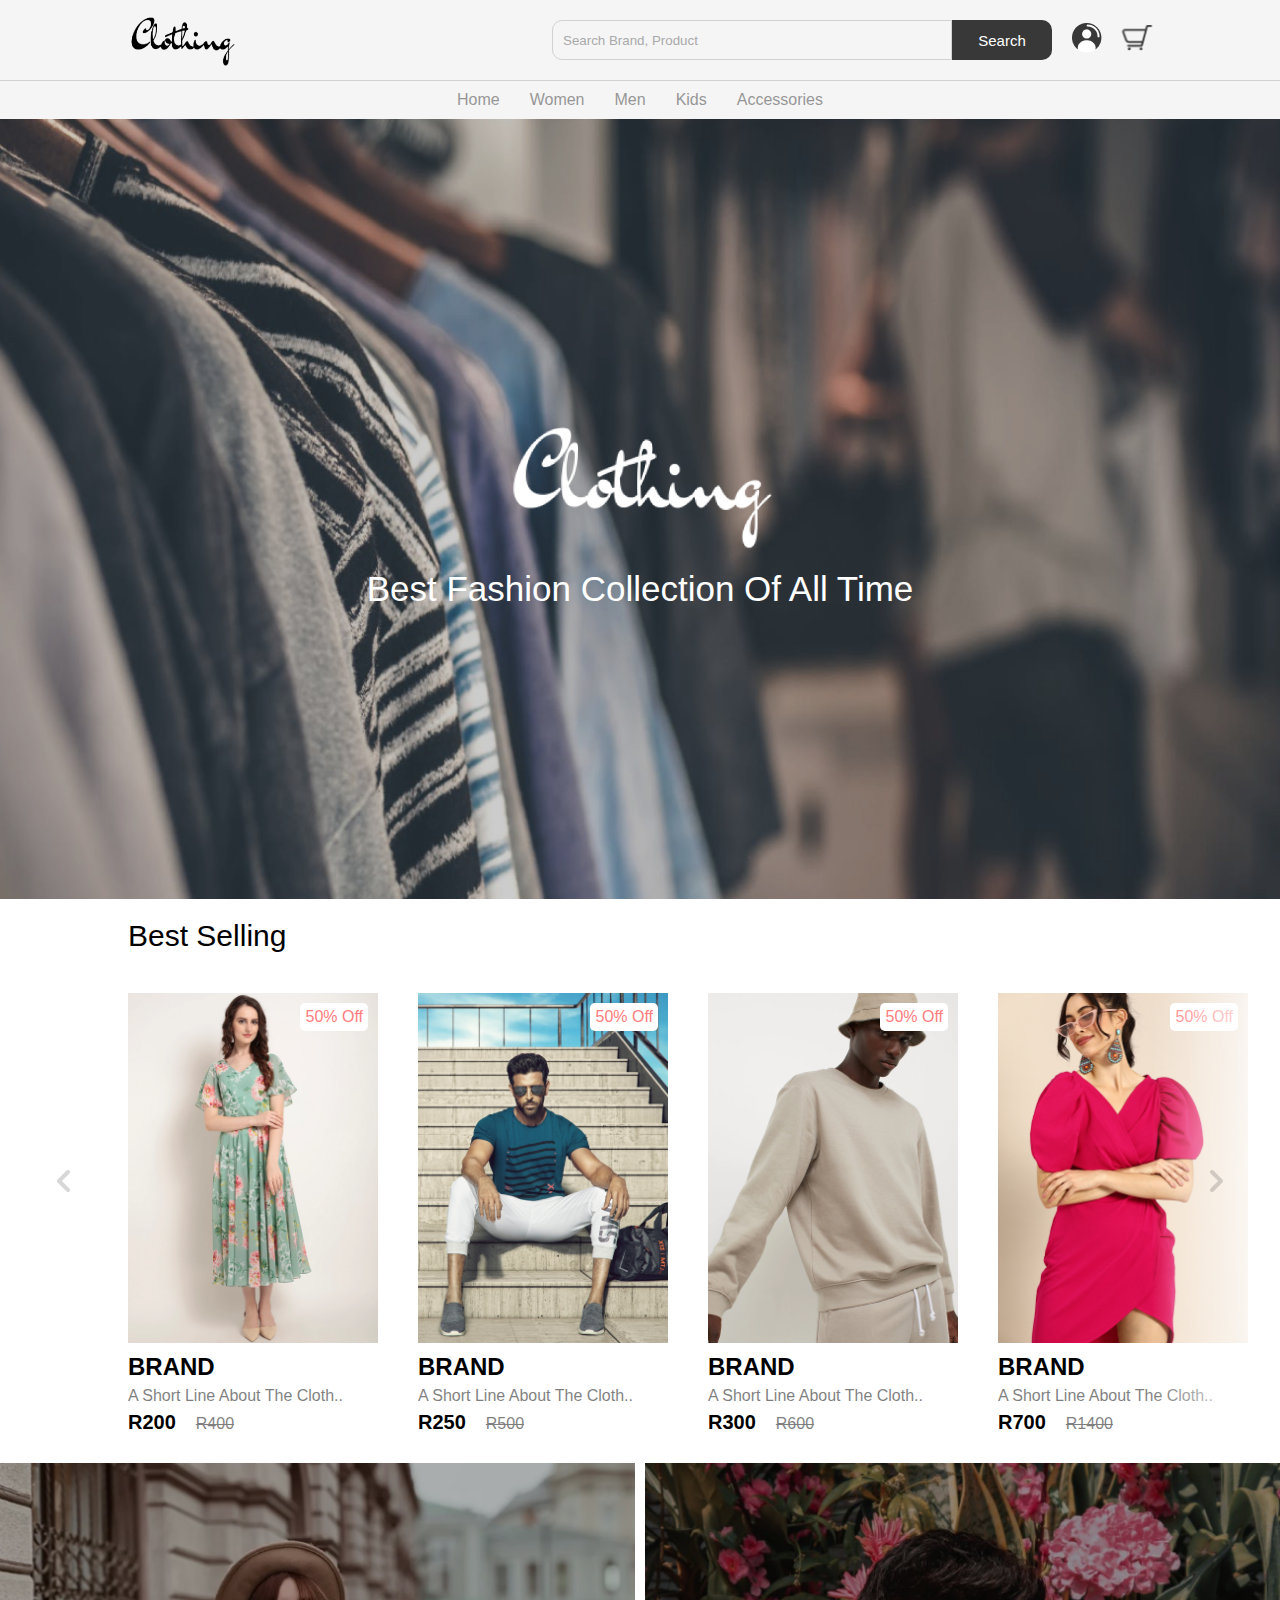
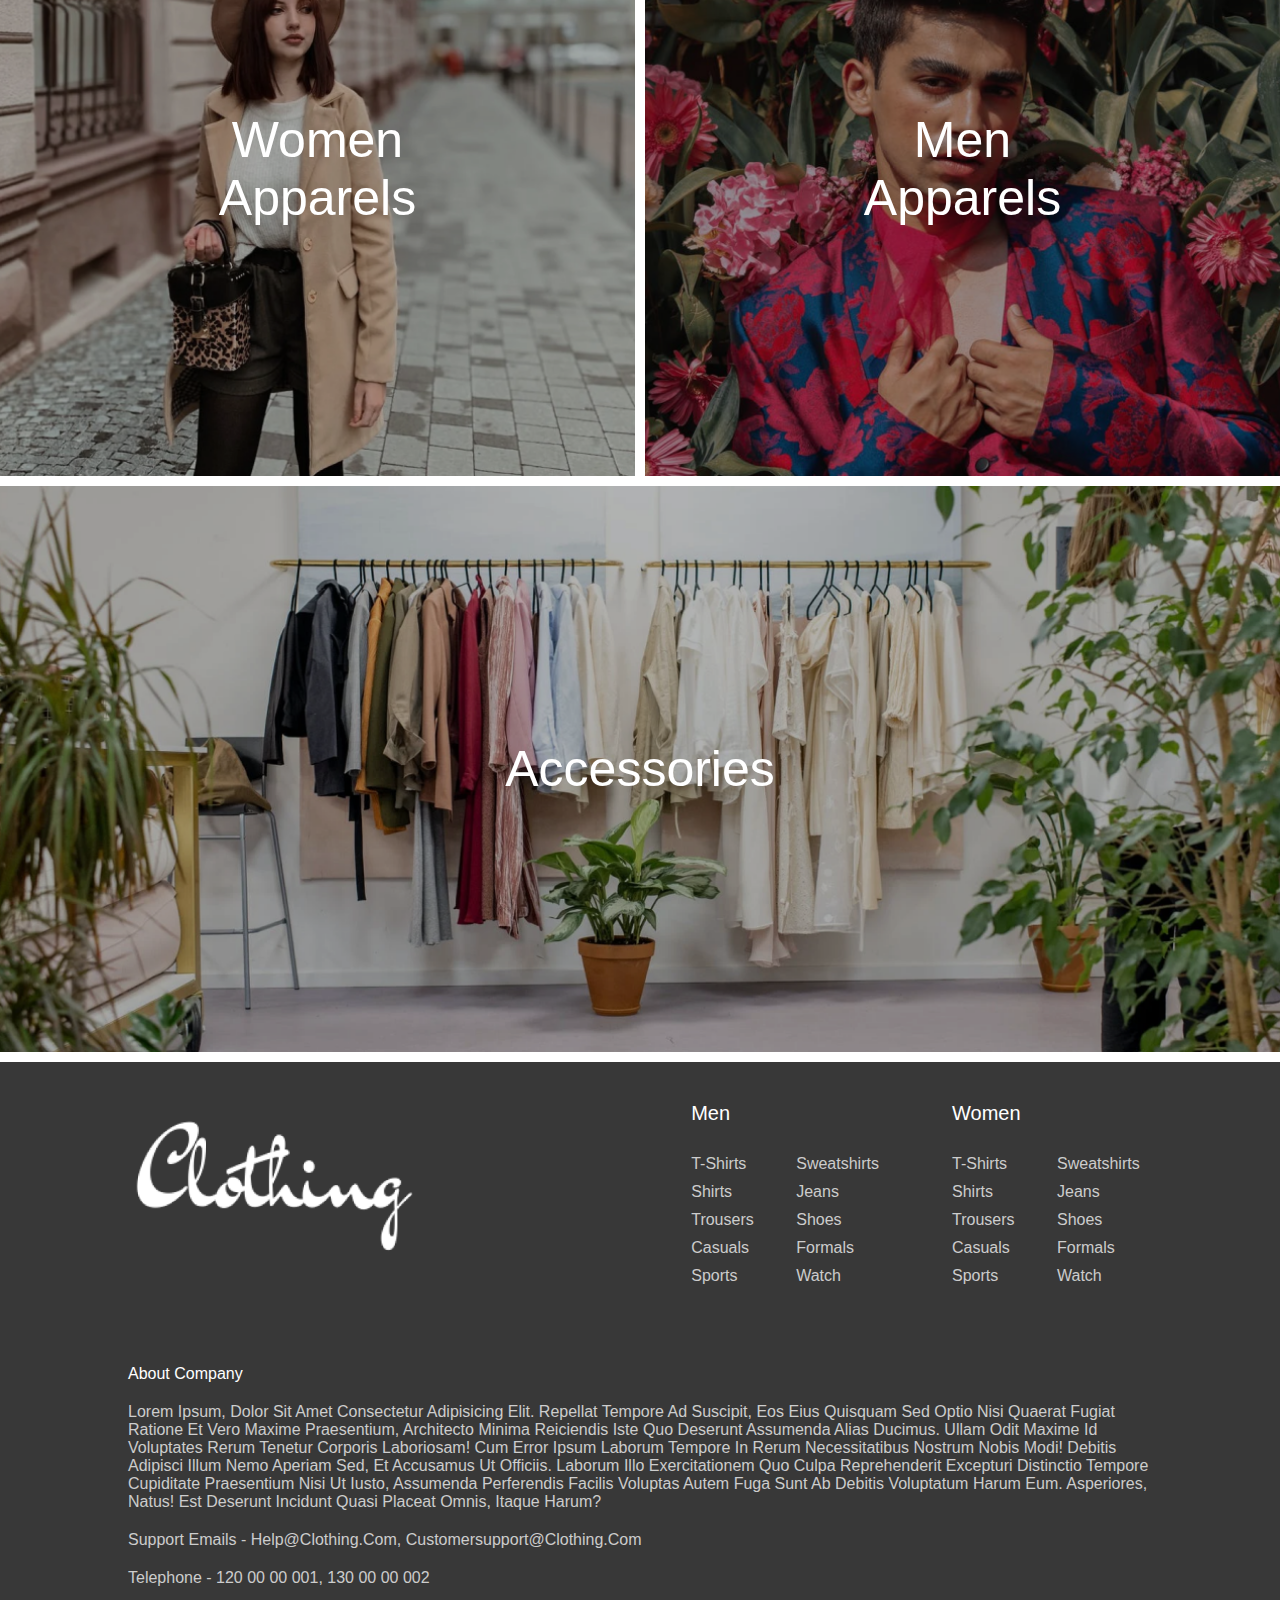
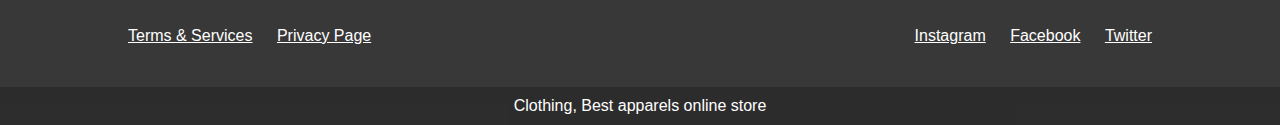
<file: index.html>
<!DOCTYPE html>
<html lang="en">

<head>
    <meta charset="UTF-8">
    <meta http-equiv="X-UA-Compatible" content="IE=edge">
    <meta name="viewport" content="width=device-width, initial-scale=1.0">
    <link rel="icon" href="./assets/img/dark-logo.png" type="image/x-icon">
    <title>E-Com Clothing</title>
    <link rel="stylesheet" href="./css/home.css">
</head>

<body>
    <nav class="navbar"></nav>

    <header class="hero-section">
        <div class="content">
            <img src="./assets/img/light-logo.png" class="logo" alt="light-logo">
            <p class="sub-heading">best fashion collection of all time</p>
        </div>
    </header>
    <!-- Product Slider -->
    <section class="product">
        <h2 class="product-category">best selling</h2>
        <button class="pre-btn"><img src="./assets/img/arrow.png" alt=""></button>
        <button class="nxt-btn"><img src="./assets/img/arrow.png" alt=""></button>
        <div class="product-container">
            <div class="product-card">
                <div class="product-image">
                    <span class="discount-tag">50% off</span>
                    <img src="./assets/img/card1.png" class="product-thumb" alt="">
                    <button class="card-btn"><a class="card-btn-text" href="product.html">add to whislist</a></button>
                </div>
                <div class="product-info">
                    <h2 class="product-brand">brand</h2>
                    <p class="product-short-des">a short line about the cloth..</p>
                    <span class="price">R200</span><span class="actual-price">R400</span>
                </div>
            </div>
            <div class="product-card">
                <div class="product-image">
                    <span class="discount-tag">50% off</span>
                    <img src="./assets/img/card2.png" class="product-thumb" alt="">
                    <button class="card-btn"><a class="card-btn-text" href="product.html">add to whislist</a></button>
                </div>
                <div class="product-info">
                    <h2 class="product-brand">brand</h2>
                    <p class="product-short-des">a short line about the cloth..</p>
                    <span class="price">R250</span><span class="actual-price">R500</span>
                </div>
            </div>
            <div class="product-card">
                <div class="product-image">
                    <span class="discount-tag">50% off</span>
                    <img src="./assets/img/card3.png" class="product-thumb" alt="">
                    <button class="card-btn"><a class="card-btn-text" href="product.html">add to whislist</a></button>
                </div>
                <div class="product-info">
                    <h2 class="product-brand">brand</h2>
                    <p class="product-short-des">a short line about the cloth..</p>
                    <span class="price">R300</span><span class="actual-price">R600</span>
                </div>
            </div>
            <div class="product-card">
                <div class="product-image">
                    <span class="discount-tag">50% off</span>
                    <img src="./assets/img/card4.png" class="product-thumb" alt="">
                    <button class="card-btn"><a class="card-btn-text" href="product.html">add to whislist</a></button>
                </div>
                <div class="product-info">
                    <h2 class="product-brand">brand</h2>
                    <p class="product-short-des">a short line about the cloth..</p>
                    <span class="price">R700</span><span class="actual-price">R1400</span>
                </div>
            </div>
            <div class="product-card">
                <div class="product-image">
                    <span class="discount-tag">50% off</span>
                    <img src="./assets/img/card5.png" class="product-thumb" alt="">
                    <button class="card-btn"><a class="card-btn-text" href="product.html">add to whislist</a></button>
                </div>
                <div class="product-info">
                    <h2 class="product-brand">brand</h2>
                    <p class="product-short-des">a short line about the cloth..</p>
                    <span class="price">R210</span><span class="actual-price">R420</span>
                </div>
            </div>
            <div class="product-card">
                <div class="product-image">
                    <span class="discount-tag">50% off</span>
                    <img src="./assets/img/card6.png" class="product-thumb" alt="">
                    <button class="card-btn"><a class="card-btn-text" href="product.html">add to whislist</a></button>
                </div>
                <div class="product-info">
                    <h2 class="product-brand">brand</h2>
                    <p class="product-short-des">a short line about the cloth..</p>
                    <span class="price">R225</span><span class="actual-price">R550</span>
                </div>
            </div>
            <div class="product-card">
                <div class="product-image">
                    <span class="discount-tag">50% off</span>
                    <img src="./assets/img/card7.png" class="product-thumb" alt="">
                    <button class="card-btn"><a class="card-btn-text" href="product.html">add to whislist</a></button>
                </div>
                <div class="product-info">
                    <h2 class="product-brand">brand</h2>
                    <p class="product-short-des">a short line about the cloth..</p>
                    <span class="price">R200</span><span class="actual-price">R400</span>
                </div>
            </div>
        </div>
    </section>

    <section class="collection-container">
        <a href="#" class="collection">
            <img src="./assets/img/women-collection.png" alt="">
            <p class="collection-title">women <br> apparels</p>
        </a>
        <a href="#" class="collection">
            <img src="./assets/img/men-collection.png" alt="">
            <p class="collection-title">men <br> apparels</p>
        </a>
        <a href="#" class="collection">
            <img src="./assets/img/accessories-collection.png" alt="">
            <p class="collection-title">accessories</p>
        </a>
    </section>

    <footer>

    </footer>

    <script src="./scripts/nav.js"></script>
    <script src="./scripts/home.js"></script>
    <script src="./scripts/footer.js"></script>
</body>

</html>
</file>
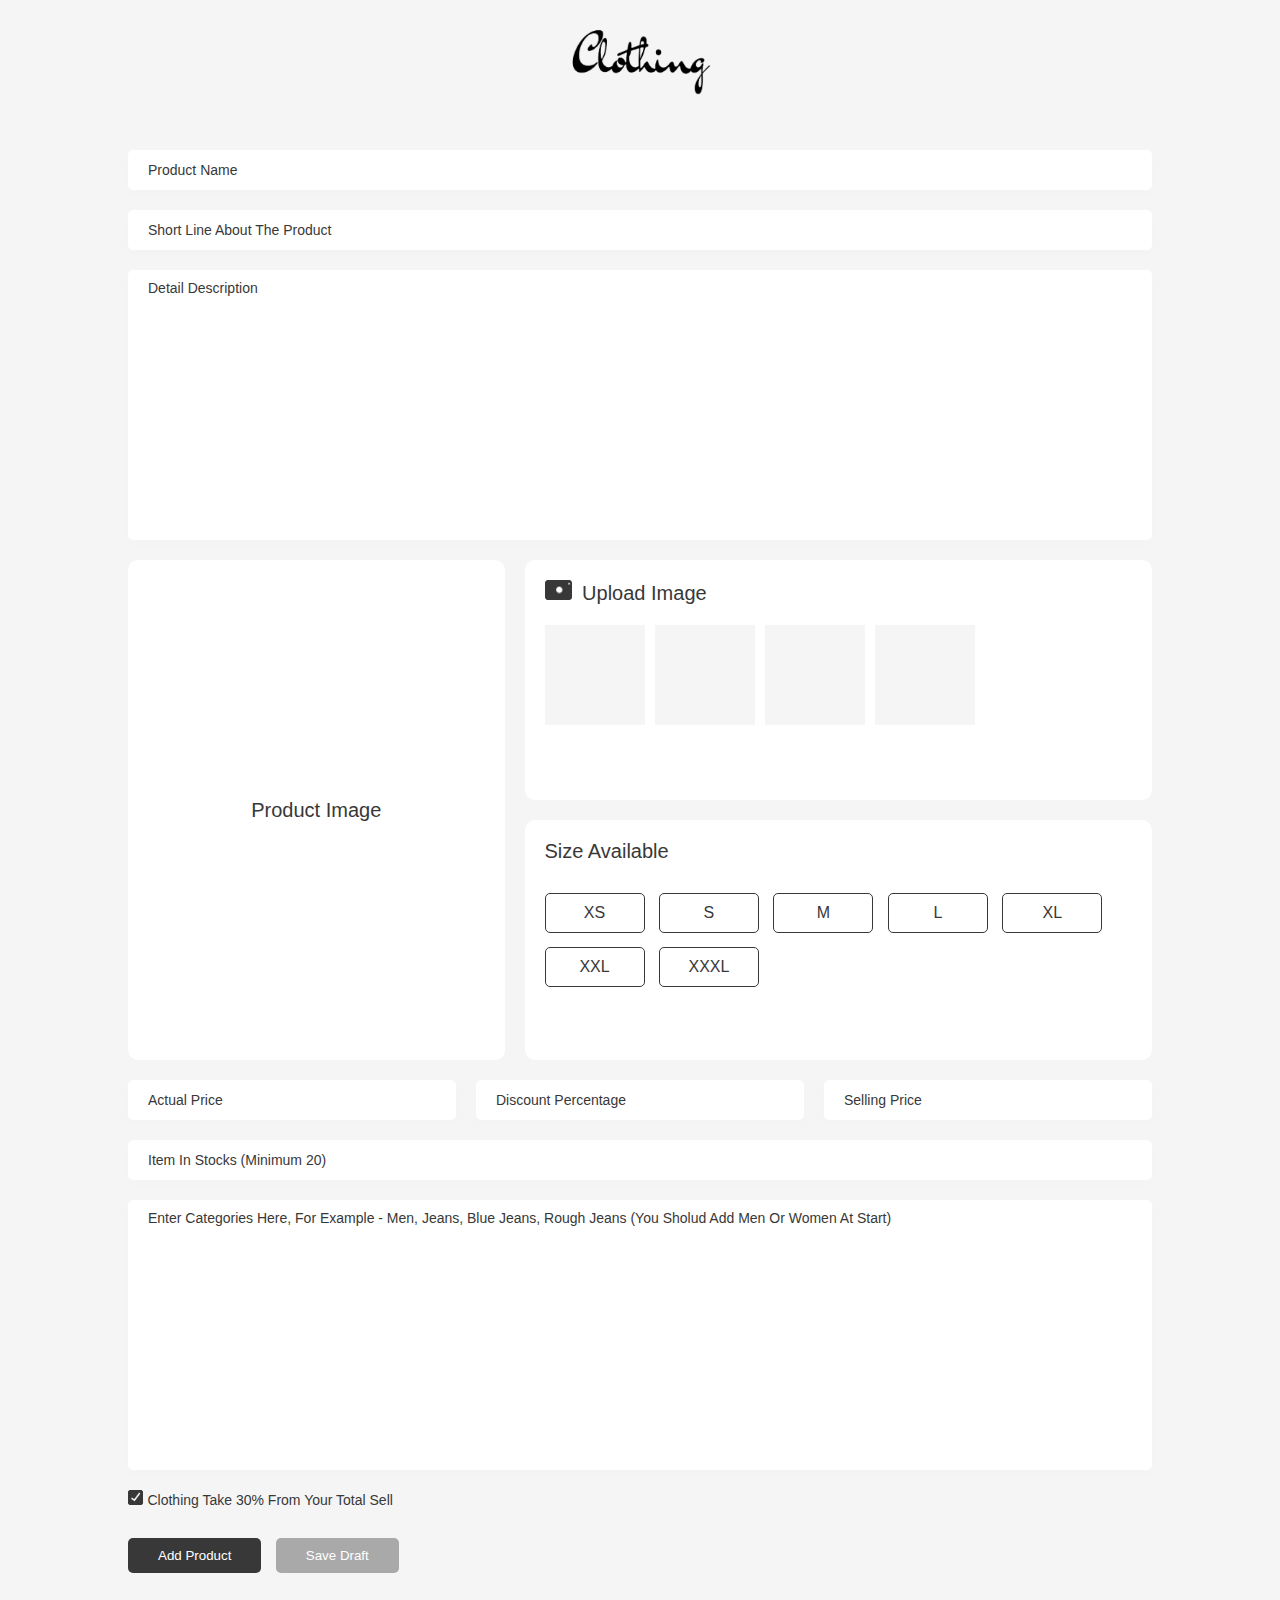
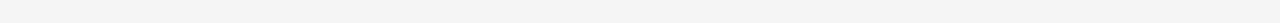
<file: addProduct.html>
<!DOCTYPE html>
<html lang="en">

<head>
    <meta charset="UTF-8">
    <meta http-equiv="X-UA-Compatible" content="IE=edge">
    <meta name="viewport" content="width=device-width, initial-scale=1.0">
    <link rel="stylesheet" href="./css/signup.css">
    <link rel="stylesheet" href="./css/addProduct.css">

    <title>E-Com Clothing</title>
</head>

<body>
    <img src="./assets/img/loader.gif" class="loader" alt="">
    <div class="alert-box">
        <img src="./assets/img/check.png" class="alert-img" alt="">
        <p class="alert-msg">Error message</p>
    </div>

    <img src="./assets/img/dark-logo.png" class="logo" alt="">

    <div class="form">
        <input type="text" id="product-name" placeholder="product name">
        <input type="text" id="short-des" placeholder="short line about the product">
        <textarea id="des" placeholder="detail description"></textarea>

        <!-- product image -->
        <div class="product-info">
            <div class="product-image">
                <p class="main-img text">product image</p>
            </div>
            <div class="upload-image-sec">
                <!-- upload inputs -->
                <p class="text"><img src="./assets/img/camera.png" alt="">upload image</p>
                <div class="upload-catalouge">
                    <input type="file" class="fileupload" id="first-file-upload-btn" name="product" hidden>
                    <label for="first-file-upload-btn" class="upload-image"></label>
                    <input type="file" class="fileupload" id="second-file-upload-btn" name="product" hidden>
                    <label for="second-file-upload-btn" class="upload-image"></label>
                    <input type="file" class="fileupload" id="third-file-upload-btn" name="product" hidden>
                    <label for="third-file-upload-btn" class="upload-image"></label>
                    <input type="file" class="fileupload" id="fourth-file-upload-btn" name="product" hidden>
                    <label for="fourth-file-upload-btn" class="upload-image"></label>
                </div>
            </div>
            <div class="select-sizes">
                <p class="text">size available</p>
                <div class="sizes">
                    <input type="checkbox" class="size-checkbox" id="xs" value="xs">
                    <input type="checkbox" class="size-checkbox" id="s" value="s">
                    <input type="checkbox" class="size-checkbox" id="m" value="m">
                    <input type="checkbox" class="size-checkbox" id="l" value="l">
                    <input type="checkbox" class="size-checkbox" id="xl" value="xl">
                    <input type="checkbox" class="size-checkbox" id="xxl" value="xxl">
                    <input type="checkbox" class="size-checkbox" id="xxxl" value="xxxl">
                </div>
            </div>
        </div>

        <div class="product-price">
            <input type="number" id="actual-price" placeholder="actual price">
            <input type="number" id="discount" placeholder="discount percentage">
            <input type="number" id="sell-price" placeholder="selling price">
        </div>

        <input type="number" id="stock" min="20" placeholder="item in stocks (minimum 20)">

        <textarea id="tags"
            placeholder="Enter categories here, for example - Men, Jeans, Blue Jeans, Rough jeans (you sholud add men or women at start)"></textarea>

        <input type="checkbox" class="checkbox" id="tac" checked>
        <label for="tac">clothing take 30% from your total sell</label>

        <div class="buttons">
            <button class="btn" id="add-btn">add product</button>
            <button class="btn" id="save-btn">save draft</button>
        </div>
    </div>

    <script src="./scripts/alert.js"></script>
    <script src="./scripts/addProduct.js"></script>
</body>

</html>
</file>
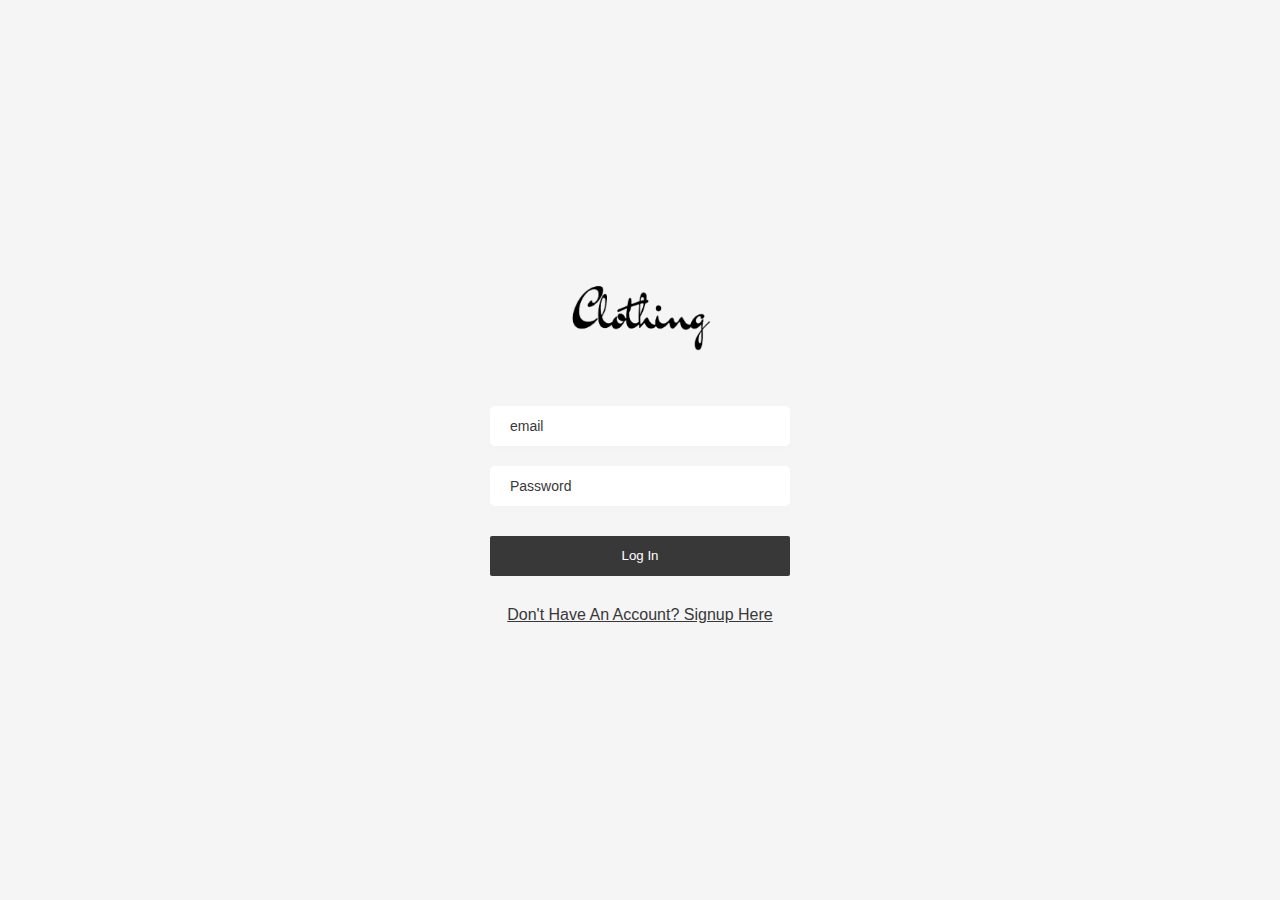
<file: login.html>
<!DOCTYPE html>
<html lang="en">

<head>
    <meta charset="UTF-8">
    <meta http-equiv="X-UA-Compatible" content="IE=edge">
    <meta name="viewport" content="width=device-width, initial-scale=1.0">
    <link rel="stylesheet" href="./css/signup.css">
    <title>E-Com Clothing</title>
</head>

<body>
    <img src="./assets/img/loader.gif" class="loader" alt="">
    <div class="alert-box">
        <img src="./assets/img/error.png" class="alert-img" alt="">
        <p class="alert-msg">Error message</p>
    </div>
    <div class="container">
        <img src="./assets/img/dark-logo.png" class="logo" alt="">
        <div>
            <input type="email" autocomplete="off" id="email" placeholder="email">
            <input type="password" autocomplete="off" id="password" placeholder="password">
            <button class="submit-btn">log in</button>
        </div>
        <a href="/signup.html" class="link">don't have an account? Signup here</a>

    </div>

    <script src="./scripts/form.js"></script>
    <script src="./scripts/alert.js"></script>
</body>

</html>
</file>
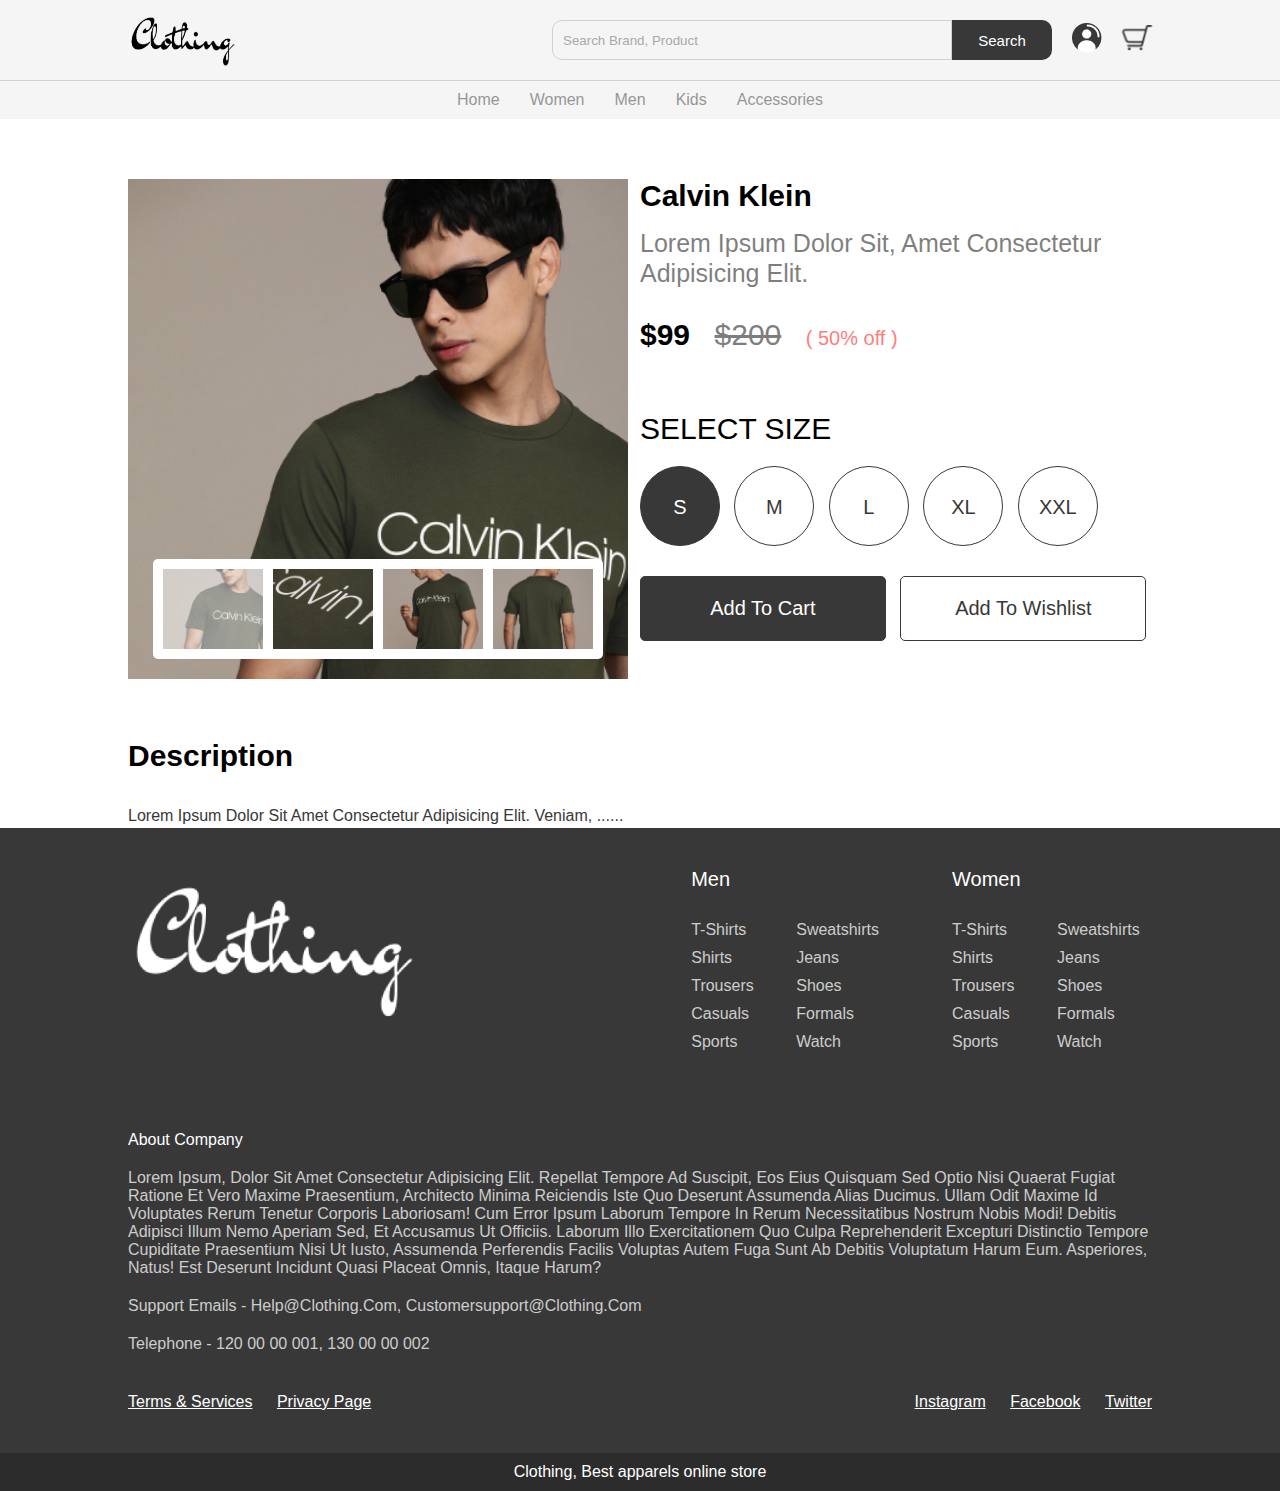
<file: product.html>
<!DOCTYPE html>
<html lang="en">

<head>
    <meta charset="UTF-8">
    <meta http-equiv="X-UA-Compatible" content="IE=edge">
    <meta name="viewport" content="width=device-width, initial-scale=1.0">
    <link rel="stylesheet" href="./css/home.css">
    <link rel="stylesheet" href="./css/product.css">
    <title>E-Com Clothing</title>
</head>

<body>

    <nav class="navbar"></nav>
    <section class="product-details">
        <div class="image-slider">
            <div class="product-images">
                <img src="./assets/img/product image 1.png" class="active" alt="">
                <img src="./assets/img/product image 2.png" alt="">
                <img src="./assets/img/product image 3.png" alt="">
                <img src="./assets/img/product image 4.png" alt="">
            </div>
        </div>
        <div class="details">
            <h2 class="product-brand">calvin klein</h2>
            <p class="product-short-des">Lorem ipsum dolor sit, amet consectetur adipisicing elit.</p>
            <span class="product-price">$99</span>
            <span class="product-actual-price">$200</span>
            <span class="product-discount">( 50% off )</span>

            <p class="product-sub-heading">select size</p>

            <input type="radio" name="size" value="s" checked hidden id="s-size">
            <label for="s-size" class="size-radio-btn check">s</label>
            <input type="radio" name="size" value="m" hidden id="m-size">
            <label for="m-size" class="size-radio-btn">m</label>
            <input type="radio" name="size" value="l" hidden id="l-size">
            <label for="l-size" class="size-radio-btn">l</label>
            <input type="radio" name="size" value="xl" hidden id="xl-size">
            <label for="xl-size" class="size-radio-btn">xl</label>
            <input type="radio" name="size" value="xxl" hidden id="xxl-size">
            <label for="xxl-size" class="size-radio-btn">xxl</label>

            <button class="btn cart-btn">add to cart</button>
            <button class="btn">add to wishlist</button>
        </div>
    </section>
    <section class="detail-des">
        <h2 class="heading">description</h2>
        <p class="des">Lorem ipsum dolor sit amet consectetur adipisicing elit. Veniam, ......</p>
    </section>
    <footer></footer>

    <script src="./scripts/nav.js"></script>
    <script src="./scripts/footer.js"></script>
    <script src="./scripts/home.js"></script>
    <script src="./scripts/product.js"></script>
</body>

</html>
</file>
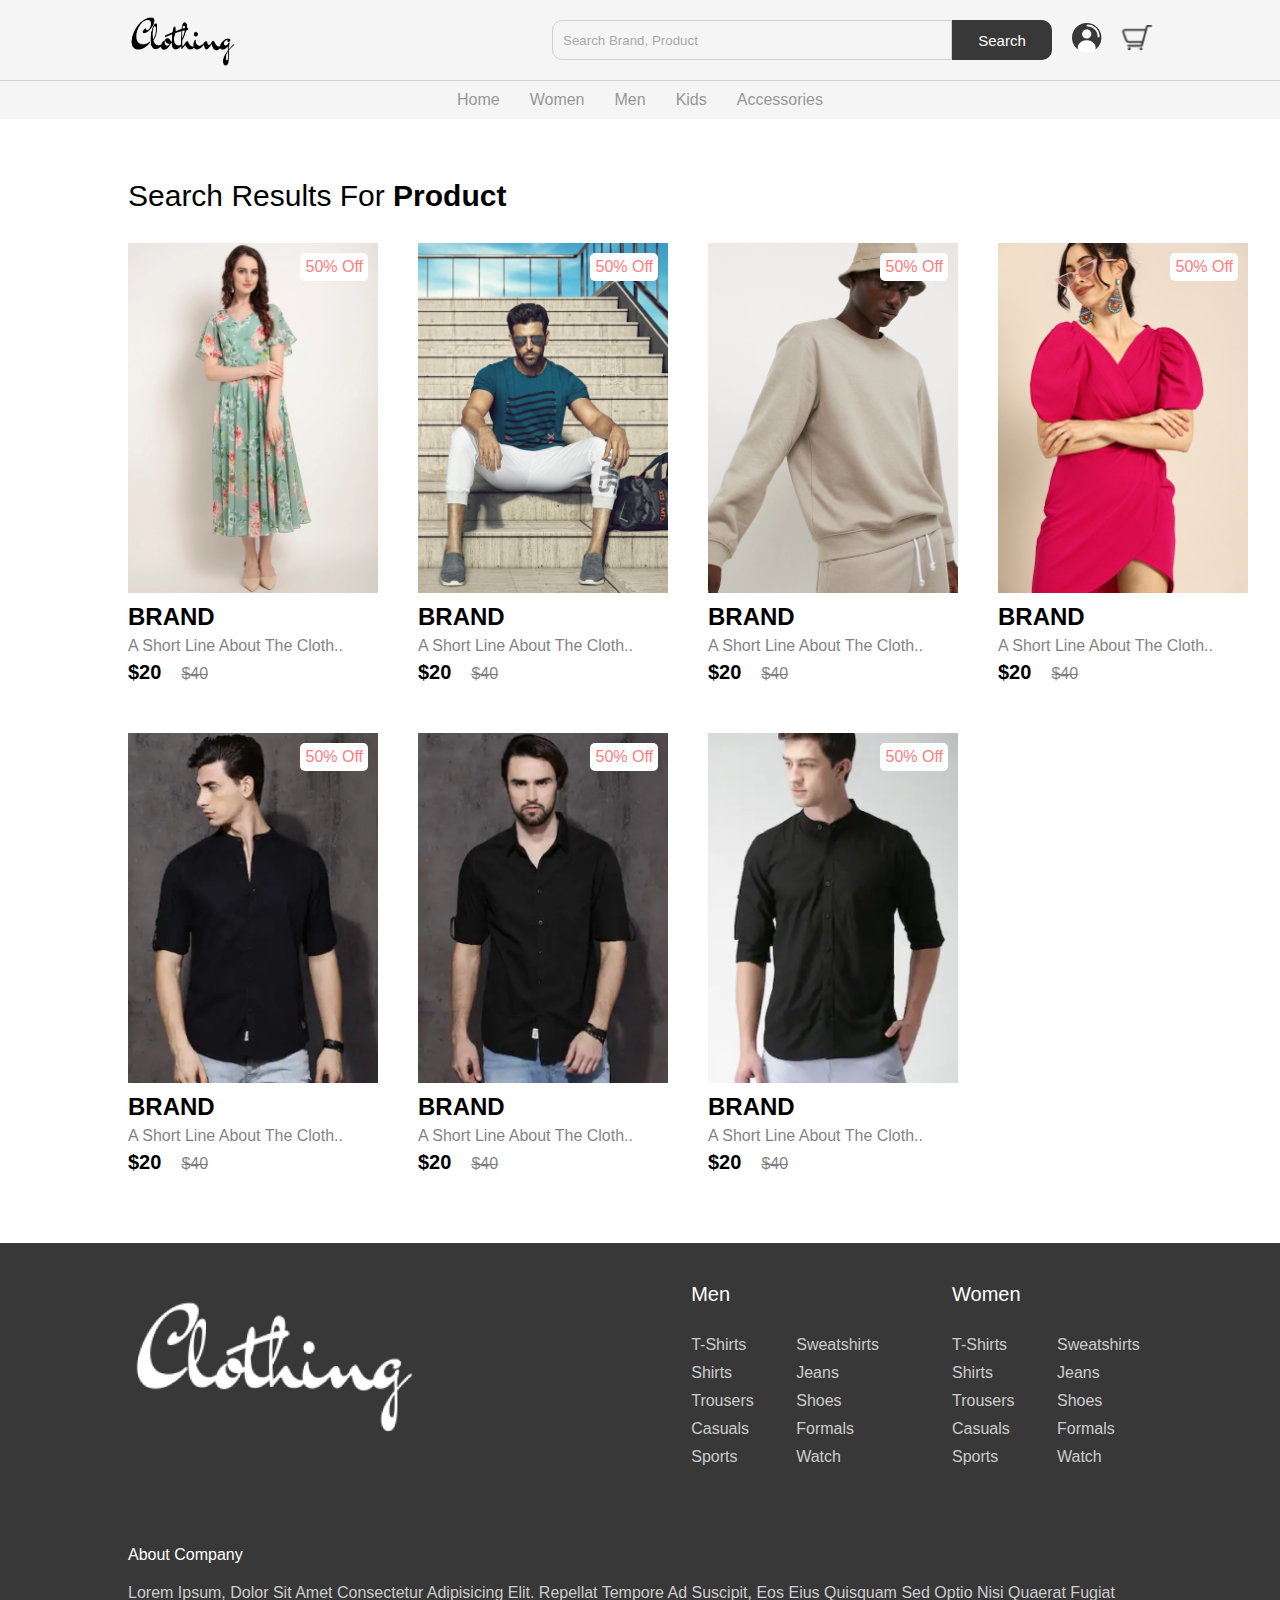
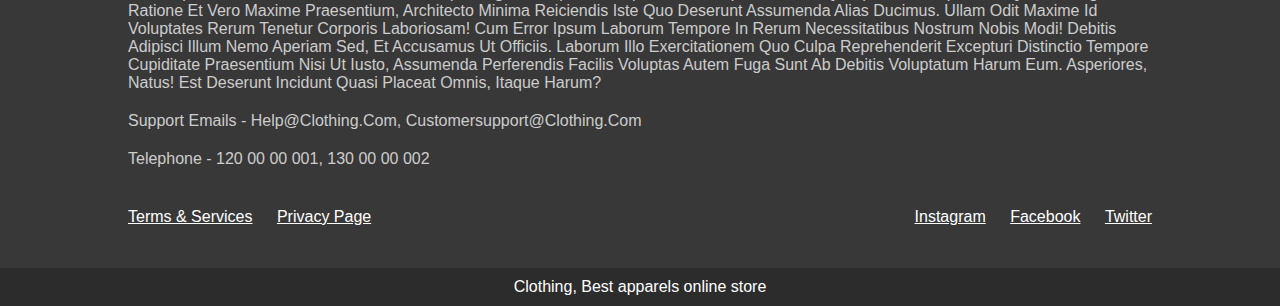
<file: search.html>
<!DOCTYPE html>
<html lang="en">

<head>
    <meta charset="UTF-8">
    <meta http-equiv="X-UA-Compatible" content="IE=edge">
    <meta name="viewport" content="width=device-width, initial-scale=1.0">
    <link rel="stylesheet" href="./css/home.css">
    <link rel="stylesheet" href="./css/search.css">
    <link rel="stylesheet" href="./css/product.css">
    <title>E-Com Clothing</title>
</head>

<body>

    <nav class="navbar"></nav>
    <header>
        <section class="search-results">
            <h2 class="heading">search results for <span>product</span></h2>
            <div class="product-container">
                <div class="product-card">
                    <div class="product-image">
                        <span class="discount-tag">50% off</span>
                        <img src="./assets/img/card1.png" class="product-thumb" alt="">
                        <button class="card-btn">add to whislist</button>
                    </div>
                    <div class="product-info">
                        <h2 class="product-brand">brand</h2>
                        <p class="product-short-des">a short line about the cloth..</p>
                        <span class="price">$20</span><span class="actual-price">$40</span>
                    </div>
                </div>
                <div class="product-card">
                    <div class="product-image">
                        <span class="discount-tag">50% off</span>
                        <img src="./assets/img/card2.png" class="product-thumb" alt="">
                        <button class="card-btn">add to whislist</button>
                    </div>
                    <div class="product-info">
                        <h2 class="product-brand">brand</h2>
                        <p class="product-short-des">a short line about the cloth..</p>
                        <span class="price">$20</span><span class="actual-price">$40</span>
                    </div>
                </div>
                <div class="product-card">
                    <div class="product-image">
                        <span class="discount-tag">50% off</span>
                        <img src="./assets/img/card3.png" class="product-thumb" alt="">
                        <button class="card-btn">add to whislist</button>
                    </div>
                    <div class="product-info">
                        <h2 class="product-brand">brand</h2>
                        <p class="product-short-des">a short line about the cloth..</p>
                        <span class="price">$20</span><span class="actual-price">$40</span>
                    </div>
                </div>
                <div class="product-card">
                    <div class="product-image">
                        <span class="discount-tag">50% off</span>
                        <img src="./assets/img/card4.png" class="product-thumb" alt="">
                        <button class="card-btn">add to whislist</button>
                    </div>
                    <div class="product-info">
                        <h2 class="product-brand">brand</h2>
                        <p class="product-short-des">a short line about the cloth..</p>
                        <span class="price">$20</span><span class="actual-price">$40</span>
                    </div>
                </div>
                <div class="product-card">
                    <div class="product-image">
                        <span class="discount-tag">50% off</span>
                        <img src="./assets/img/card5.png" class="product-thumb" alt="">
                        <button class="card-btn">add to whislist</button>
                    </div>
                    <div class="product-info">
                        <h2 class="product-brand">brand</h2>
                        <p class="product-short-des">a short line about the cloth..</p>
                        <span class="price">$20</span><span class="actual-price">$40</span>
                    </div>
                </div>
                <div class="product-card">
                    <div class="product-image">
                        <span class="discount-tag">50% off</span>
                        <img src="./assets/img/card6.png" class="product-thumb" alt="">
                        <button class="card-btn">add to whislist</button>
                    </div>
                    <div class="product-info">
                        <h2 class="product-brand">brand</h2>
                        <p class="product-short-des">a short line about the cloth..</p>
                        <span class="price">$20</span><span class="actual-price">$40</span>
                    </div>
                </div>
                <div class="product-card">
                    <div class="product-image">
                        <span class="discount-tag">50% off</span>
                        <img src="./assets/img/card7.png" class="product-thumb" alt="">
                        <button class="card-btn">add to whislist</button>
                    </div>
                    <div class="product-info">
                        <h2 class="product-brand">brand</h2>
                        <p class="product-short-des">a short line about the cloth..</p>
                        <span class="price">$20</span><span class="actual-price">$40</span>
                    </div>
                </div>
            </div>
        </section>
    </header>
    <footer></footer>

    <script src="./scripts/nav.js"></script>
    <script src="./scripts/footer.js"></script>

</body>

</html>
</file>
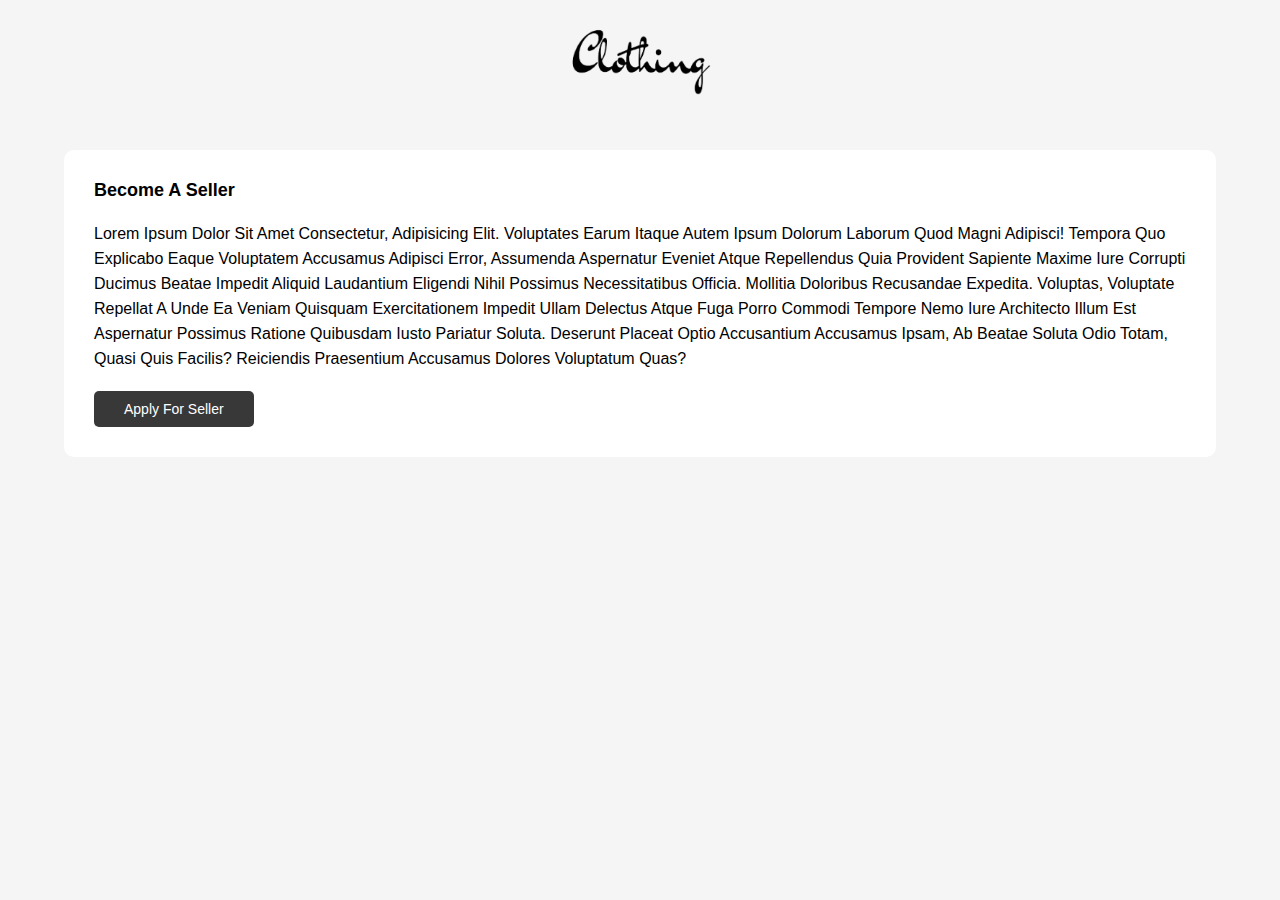
<file: seller.html>
<!DOCTYPE html>
<html lang="en">

<head>
    <meta charset="UTF-8">
    <meta http-equiv="X-UA-Compatible" content="IE=edge">
    <meta name="viewport" content="width=device-width, initial-scale=1.0">
    <link rel="stylesheet" href="./css/signup.css">
    <link rel="stylesheet" href="./css/seller.css">
    <title>E-Com Clothing - Seller</title>
</head>

<body>

    <img src="./assets/img/loader.gif" class="loader" alt="">
    <div class="alert-box">
        <img src="./assets/img/error.png" class="alert-img" alt="">
        <p class="alert-msg">Error message</p>
    </div>

    <img src="./assets/img/dark-logo.png" alt="darj-logo" class="logo">

    <!-- become seller element -->
    <div class="become-seller hide">
        <p class="heading">become a seller</p>
        <p class="des">Lorem ipsum dolor sit amet consectetur, adipisicing elit. Voluptates earum itaque autem ipsum
            dolorum laborum quod magni adipisci! Tempora quo explicabo eaque voluptatem accusamus adipisci error,
            assumenda aspernatur eveniet atque repellendus quia provident sapiente maxime iure corrupti ducimus beatae
            impedit aliquid laudantium eligendi nihil possimus necessitatibus officia. Mollitia doloribus recusandae
            expedita. Voluptas, voluptate repellat a unde ea veniam quisquam exercitationem impedit ullam delectus atque
            fuga porro commodi tempore nemo iure architecto illum est aspernatur possimus ratione quibusdam iusto
            pariatur soluta. Deserunt placeat optio accusantium accusamus ipsam, ab beatae soluta odio totam, quasi quis
            facilis? Reiciendis praesentium accusamus dolores voluptatum quas?</p>
        <button class="btn" id="apply-btn">apply for seller</button>
    </div>

    <!-- Apply form -->
    <div class="apply-form hide">
        <input type="text" id="business-name" placeholder="business name / company name / shop name">
        <textarea id="business-add" placeholder="address"></textarea>
        <textarea id="about" placeholder="about"></textarea>
        <input type="text" id="number" placeholder="number">
        <input type="checkbox" checked class="checkbox" id="terms-and-cond">
        <label for="terms-and-cond" checked>agree to our <a href="">terms and conditions</a></label>
        <br>
        <input type="checkbox" checked class="checkbox" id="legitInfo">
        <label for="legitInfo">all information is legit</a></label>
        <div class="btn-group">
            <button class="submit-btn" id="apply-form-btn">apply</button>
            <button class="submit-btn" id="back-btn">back</button>
        </div>

    </div>

    <!-- Product List -->
    <div class="product-listing hide">
        <div class="add-product">
            <p class="add-product-title">add product</p>
            <button class="btn" id="add-product-btn">add product</button>
        </div>

        <img src="./assets/img/no-products.png" alt="no-products" class="no-product-image">
    </div>
    <script src="./scripts/alert.js"></script>
    <script src="./scripts/seller.js"></script>
</body>

</html>
</file>
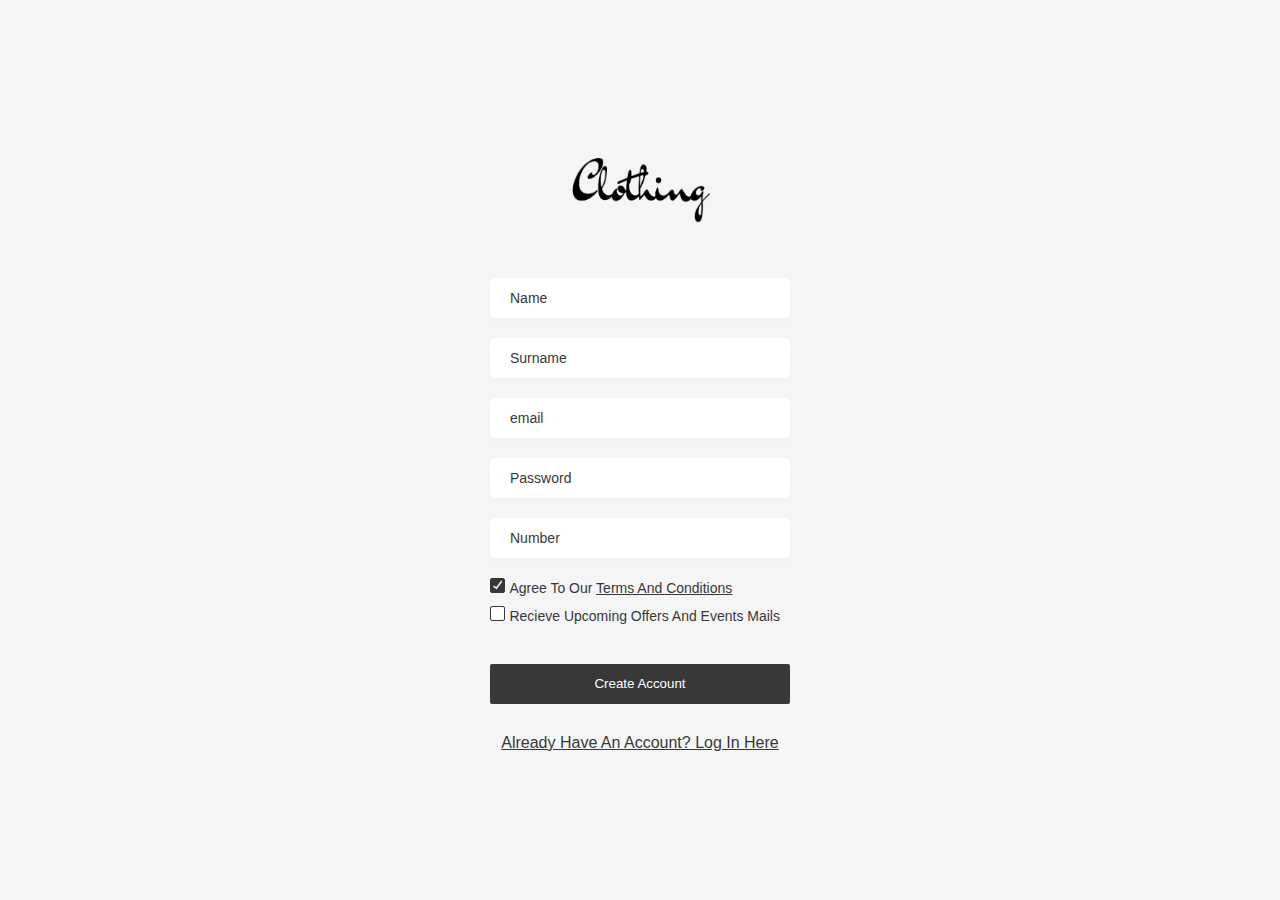
<file: signup.html>
<!DOCTYPE html>
<html lang="en">

<head>
    <meta charset="UTF-8">
    <meta http-equiv="X-UA-Compatible" content="IE=edge">
    <meta name="viewport" content="width=device-width, initial-scale=1.0">
    <link rel="stylesheet" href="./css/signup.css">
    <title>E-Com Clothing</title>
</head>

<body>
    <img src="./assets/img/loader.gif" class="loader" alt="">
    <div class="alert-box">
        <img src="./assets/img/error.png" class="alert-img" alt="">
        <p class="alert-msg">Error message</p>
    </div>
    <div class="container">
        <img src="./assets/img/dark-logo.png" class="logo" alt="">
        <div>
            <input type="text" autocomplete="off" id="name" placeholder="name">
            <input type="text" autocomplete="off" id="surname" placeholder="surname">
            <input type="email" autocomplete="off" id="email" placeholder="email">
            <input type="password" autocomplete="off" id="password" placeholder="password">
            <input type="text" autocomplete="off" id="number" placeholder="number">
            <input type="checkbox" checked class="checkbox" id="terms-and-cond">
            <label for="terms-and-cond">agree to our <a href="">terms and conditions</a></label>
            <br>
            <input type="checkbox" class="checkbox" id="notification">
            <label for="notification">recieve upcoming offers and events mails</a></label>
            <button class="submit-btn">create account</button>
        </div>
        <a href="/login" class="link">already have an account? Log in here</a>
    </div>

    <script src="./scripts/form.js"></script>
    <script src="./scripts/alert.js"></script>
</body>

</html>
</file>
<file: css/home.css>
@import 'nav.css';
@import 'footer.css';
@import '404.css';

.hero-section {
    width: 100%;
    height: calc(100vh - 120px);
    background-image: url('../assets/img/header.png');
    background-size: cover;
    display: flex;
    justify-content: center;
    align-items: center;
}

.hero-section .logo {
    height: 150px;
    display: block;
    margin: auto;
}

.hero-section .sub-heading {
    margin-top: 10px;
    text-align: center;
    color: #fff;
    text-transform: capitalize;
    font-size: 35px;
    font-weight: 300;
}

.product {
    position: relative;
    overflow: hidden;
    padding: 20px 0;
}

.product-category {
    padding: 0 10vw;
    font-size: 30px;
    font-weight: 500;
    margin-bottom: 40px;
    text-transform: capitalize;
}

.product-container {
    padding: 0 10vw;
    display: flex;
    overflow-x: auto;
    scroll-behavior: smooth;
}

.product-container::-webkit-scrollbar {
    display: none;
}

.product-card {
    flex: 0 0 auto;
    width: 250px;
    height: 450px;
    margin-right: 40px;
}

.card-btn-text {
    text-decoration: none;
    color: black;
}

.product-image {
    position: relative;
    width: 100%;
    height: 350px;
    overflow: hidden;
}

.product-thumb {
    width: 100%;
    height: 350px;
    object-fit: cover;
}

.discount-tag {
    position: absolute;
    background: #fff;
    padding: 5px;
    border-radius: 5px;
    color: #ff7d7d;
    right: 10px;
    top: 10px;
    text-transform: capitalize;
}

.card-btn {
    position: absolute;
    bottom: 10px;
    left: 50%;
    transform: translateX(-50%);
    padding: 10px;
    width: 90%;
    text-transform: capitalize;
    border: none;
    outline: none;
    background: #fff;
    border-radius: 5px;
    transition: 0.5s;
    cursor: pointer;
    opacity: 0;
}

.product-card:hover .card-btn {
    opacity: 1;
}

.card-btn:hover {
    background: #efefef;
}

.product-info {
    width: 100%;
    height: 100px;
    padding-top: 10px;
}

.product-brand {
    text-transform: uppercase;
}

.product-short-des {
    width: 100%;
    height: 20px;
    line-height: 20px;
    overflow: hidden;
    opacity: 0.5;
    text-transform: capitalize;
    margin: 5px 0;
}

.price {
    font-weight: 900;
    font-size: 20px;
}

.actual-price {
    margin-left: 20px;
    opacity: 0.5;
    text-decoration: line-through;
}

.pre-btn,
.nxt-btn {
    border: none;
    width: 10vw;
    height: 100%;
    position: absolute;
    top: 0;
    display: flex;
    justify-content: center;
    align-items: center;
    background: linear-gradient(90deg, rgba(255, 255, 255, 0) 0%, #fff 100%);
    cursor: pointer;
    z-index: 8;
}

.pre-btn {
    left: 0;
    transform: rotate(180deg);
}

.nxt-btn {
    right: 0;
}

.pre-btn img,
.nxt-btn img {
    opacity: 0.2;
}

.pre-btn:hover img,
.nxt-btn:hover img {
    opacity: 1;
}

.collection-container {
    width: 100%;
    display: grid;
    grid-template-columns: repeat(2, 1fr);
    grid-gap: 10px;
}

.collection {
    position: relative;
}

.collection img {
    width: 100%;
    height: 100%;
    object-fit: cover;
}

.collection p {
    position: absolute;
    top: 50%;
    left: 50%;
    transform: translate(-50%, -50%);
    text-align: center;
    color: #fff;
    font-size: 50px;
    text-transform: capitalize;
}

.collection:nth-child(3) {
    grid-column: span 2;
    margin-bottom: 10px;
}
</file>
<file: css/signup.css>
/* Form */

* {
    margin: 0;
    padding: 0;
    box-sizing: border-box;
}

body {
    width: 100%;
    min-height: 100vh;
    display: flex;
    justify-content: center;
    align-items: center;
    background: #f5f5f5;
    font-family: 'roboto', sans-serif;
}

.loader {
    position: absolute;
    top: 50%;
    left: 50%;
    transform: translate(-50%, -50%);
    width: 100px;
}

.logo {
    height: 80px;
    display: block;
    margin: 0 auto 50px;
}

input[type="text"],
input[type="password"],
input[type="number"],
textarea {
    display: block;
    width: 300px;
    height: 40px;
    padding: 20px;
    border-radius: 5px;
    background: #fff;
    border: none;
    outline: none;
    margin: 20px 0;
    text-transform: capitalize;
    color: #383838;
    font-size: 14px;
    box-shadow: 0 4px 10px rgba(0, 0, 0, 0.01);
    font-family: 'roboto', sans-serif;
}

input[type="email"] {
    display: block;
    width: 300px;
    height: 40px;
    padding: 20px;
    border-radius: 5px;
    background: #fff;
    border: none;
    outline: none;
    margin: 20px 0;
    color: #383838;
    font-size: 14px;
    box-shadow: 0 4px 10px rgba(0, 0, 0, 0.01);
    font-family: 'roboto', sans-serif;
}

::placeholder {
    color: #383838;
}

.btn-group {
    /* flex-direction: column; */
    display: flex;
    margin: 0 auto;
    width: fit-content;
}

.submit-btn {
    width: 300px;
    height: 40px;
    text-align: center;
    line-height: 40px;
    background: #383838;
    color: #fff;
    border-radius: 2px;
    text-transform: capitalize;
    border: none;
    cursor: pointer;
    display: block;
    margin: 30px 0;
}

/* checkbox styles */

.checkbox {
    -webkit-appearance: none;
    position: relative;
    width: 15px;
    height: 15px;
    border-radius: 2px;
    background: #fff;
    border: 1px solid #383838;
    cursor: pointer;
}

.checkbox:checked {
    background: #383838;
}

.checkbox::after {
    content: '';
    position: absolute;
    top: 60%;
    left: 50%;
    transform: translate(-50%, -50%);
    width: 80%;
    height: 100%;
    pointer-events: none;
    background-image: url(../assets/img/check.png);
    background-size: contain;
    background-repeat: no-repeat;
    display: none;
}

.checkbox:checked::after {
    display: block;
}

label {
    text-transform: capitalize;
    display: inline-block;
    margin-bottom: 10px;
    font-size: 14px;
    color: #383838;
}

label a {
    color: #383838;
}

.link {
    color: #383838;
    text-transform: capitalize;
    text-align: center;
    display: block;
}

.alert-box {
    width: 300px;
    min-height: 150px;
    background: #fff;
    border-radius: 10px;
    box-shadow: 0 5px 100px rgba(0, 0, 0, 0.05);
    position: absolute;
    top: 60%;
    left: 50%;
    transform: translate(-50%, -50%);
    padding: 20px;
    opacity: 0;
    pointer-events: none;
    transition: 1s;
    position: fixed;
    z-index: 2;
}

.alert-box.show {
    opacity: 1;
    pointer-events: all;
    top: 50%;
}

.alert-img {
    display: block;
    margin: 10px auto 20px;
    height: 60px;
}

.alert-msg {
    color: #e24c4b;
    font-size: 20px;
    text-transform: capitalize;
    text-align: center;
    line-height: 30px;
    font-weight: 500;
}


.loader {
    position: fixed;
}
</file>
<file: css/addProduct.css>
body {
    display: block;
    padding: 0 10vw;
}

.logo {
    margin: 20px auto 50px;
}

input,
textarea {
    font-weight: 500;
}

input:not(input[type="checkbox"]) {
    width: 100%;
}

textarea {
    width: 100%;
    height: 270px;
    resize: none;
    padding: 10px 20px;
}

.product-info {
    width: 100%;
    height: 500px;
    display: grid;
    grid-template-columns: .75fr 1.25fr;
    grid-template-rows: repeat(2, 1fr);
    grid-gap: 20px;
    margin-bottom: 20px;
}

.product-image {
    display: flex;
    justify-content: center;
    align-items: center;
    background: #fff;
    background-size: cover;
    border-radius: 10px;
    grid-row: span 2;
    text-shadow: 0 0 10px #fff;
}

.text {
    text-transform: capitalize;
    color: #383838;
    font-size: 20px;
    font-weight: 500;
}

.upload-image-sec,
.select-sizes {
    background: #fff;
    border-radius: 10px;
    padding: 20px;
}

.text img {
    height: 20px;
    margin-right: 10px;
}

.upload-catalouge {
    width: 100%;
    margin: 20px 0;
    display: grid;
    grid-template-columns: repeat(4, 100px);
    grid-gap: 10px;
}

.upload-image {
    width: 100%;
    height: 100px;
    background: #f5f5f5;
    cursor: pointer;
    background-size: cover;
}

.upload-image:hover {
    background: rgba(0, 0, 0, 0.2);
    background-size: cover;
}


.sizes {
    margin-top: 30px;
}

.size-checkbox {
    -webkit-appearance: none;
    width: 100px;
    height: 40px;
    border-radius: 5px;
    border: 1px solid #383838;
    cursor: pointer;
    margin-bottom: 10px;
    margin-right: 10px;
    position: relative;
    color: #383838;
}

.size-checkbox::after {
    content: attr(value);
    position: absolute;
    top: 50%;
    left: 50%;
    transform: translate(-50%, -50%);
    font-size: 16px;
    text-transform: uppercase;
}

.size-checkbox:checked {
    background: #383838;
    color: #fff;
}

input::-webkit-outer-spin-button,
input::-webkit-inner-spin-button {
    -webkit-appearance: none;
    margin: 0;
}

.product-price {
    display: grid;
    grid-template-columns: repeat(3, 1fr);
    grid-gap: 20px;
}

.product-price input {
    margin: 0;
}

.buttons {
    margin: 20px 0 50px;
}

.btn {
    padding: 10px 30px;
    text-transform: capitalize;
    color: #fff;
    background: #383838;
    border-radius: 5px;
    border: none;
    outline: none;
    margin-right: 10px;
    cursor: pointer;
}

#save-btn {
    background: #a9a9a9;
}

.hide {
    opacity: 0;
    pointer-events: none;
}
</file>
<file: css/product.css>
.product-details{
    width: 100%;
    padding: 60px 10vw;
    display: flex;
    justify-content: space-between;
}

.image-slider{
    width: 500px;
    height: 500px;
    position: relative;
    background-image: url('../assets/img/product\ image\ 1.png');
    background-size: cover;
}

.product-images{
    position: absolute;
    bottom: 20px;
    left: 50%;
    transform: translateX(-50%);
    width: 90%;
    background: #fff;
    border-radius: 5px;
    display: grid;
    grid-template-columns: repeat(4, 1fr);
    height: 100px;
    grid-gap: 10px;
    padding: 10px;
}

.product-images img{
    width: 100%;
    height: 80px;
    object-fit: cover;
    cursor: pointer;
}

.product-images img.active{
    opacity: 0.5;
}

.details{
    width: 50%;
}

.details .product-brand{
    text-transform: capitalize;
    font-size: 30px;
}

.details .product-short-des{
    font-size: 25px;
    line-height: 30px;
    height: auto;
    margin: 15px 0 30px;
}

.product-price{
    font-weight: 700;
    font-size: 30px;
}

.product-actual-price{
    font-size: 30px;
    opacity: 0.5;
    text-decoration: line-through;
    margin: 0 20px;
    font-weight: 300;
}

.product-discount{
    color: #ff7d7d;
    font-size: 20px;
}

.product-sub-heading{
    font-size: 30px;
    text-transform: uppercase;
    margin: 60px 0 10px;
    font-weight: 300;
}

.size-radio-btn{
    display: inline-block;
    width: 80px;
    height: 80px;
    text-align: center;
    font-size: 20px;
    border: 1px solid #383838;
    border-radius: 50%;
    margin: 10px;
    margin-left: 0;
    line-height: 80px;
    text-transform: uppercase;
    color: #383838;
    cursor: pointer;
}

.size-radio-btn.check{
    background: #383838;
    color: #fff;
}

.btn{
    width: 48%;
    padding: 20px;
    border-radius: 5px;
    background: none;
    border: 1px solid #383838;
    color: #383838;
    font-size: 20px;
    cursor: pointer;
    margin: 20px 0;
    text-transform: capitalize;
}

.cart-btn{
    margin-right: 2%;
    background: #383838;
    color: #fff;
}
.detail-des{
    padding: 0 10vw;
    text-transform: capitalize;
}

.heading{
    font-size: 30px;
    margin-bottom: 30px;
}

.des{
    color: #383838;
    line-height: 25px;
}

.product-container{
    display: grid;
    grid-template-columns: repeat(4, 1fr);
    height: auto;
    grid-row-gap: 40px;
}
</file>
<file: css/search.css>
.search-results{
    width: 100%;
    padding: 60px 0;
}

.heading{
    font-size: 20px;
    text-transform: capitalize;
    font-weight: 400;
    margin-bottom: 40px;
    padding: 0 10vw;
}

.heading span{
    font-weight: 700;
}
</file>
<file: css/seller.css>
body {
    width: 100%;
    display: block;
    min-height: auto;
    padding: 0 5vw;
    position: relative;
    font-family: roboto, sans-serif;
}

.logo {
    margin: 20px auto 50px;
}

.hide {
    display: none;
}

/* become seller element */
.become-seller {
    border-radius: 10px;
    background: #fff;
    padding: 30px;
}

.heading {
    text-transform: capitalize;
    font-weight: 700;
    font-size: 18px;
}

.des {
    margin: 20px 0;
    text-transform: capitalize;
    line-height: 25px;
}

.btn {
    border: none;
    outline: none;
    background: #383838;
    color: #fff;
    padding: 10px 30px;
    border-radius: 5px;
    text-transform: capitalize;
    font-size: 14px;
    cursor: pointer;
}

/* Apply form */
.apply-form {
    width: 80%;
    margin: 0 auto;
}

.apply-form input,
textarea {
    font-weight: 500;
}

.apply-form input:not(input[type="checkbox"]) {
    width: 100%;
}

.apply-form textarea {
    width: 100%;
    height: 90px;
    resize: none;
    padding: 10px 20px;
}

.submit-btn {
    margin: 10px 0;
    width: auto;
    padding: 0 40px;
}

/* Product listing */
.add-product {
    width: 100%;
    display: flex;
    justify-content: space-between;
    align-items: center;
    background: #fff;
    padding: 10px 20px;
    border-radius: 10px;
    margin-bottom: 50px;
}

.add-product-title {
    text-transform: capitalize;
    color: #383838;
}

.no-product-image {
    display: block;
    margin: auto;
}
</file>
